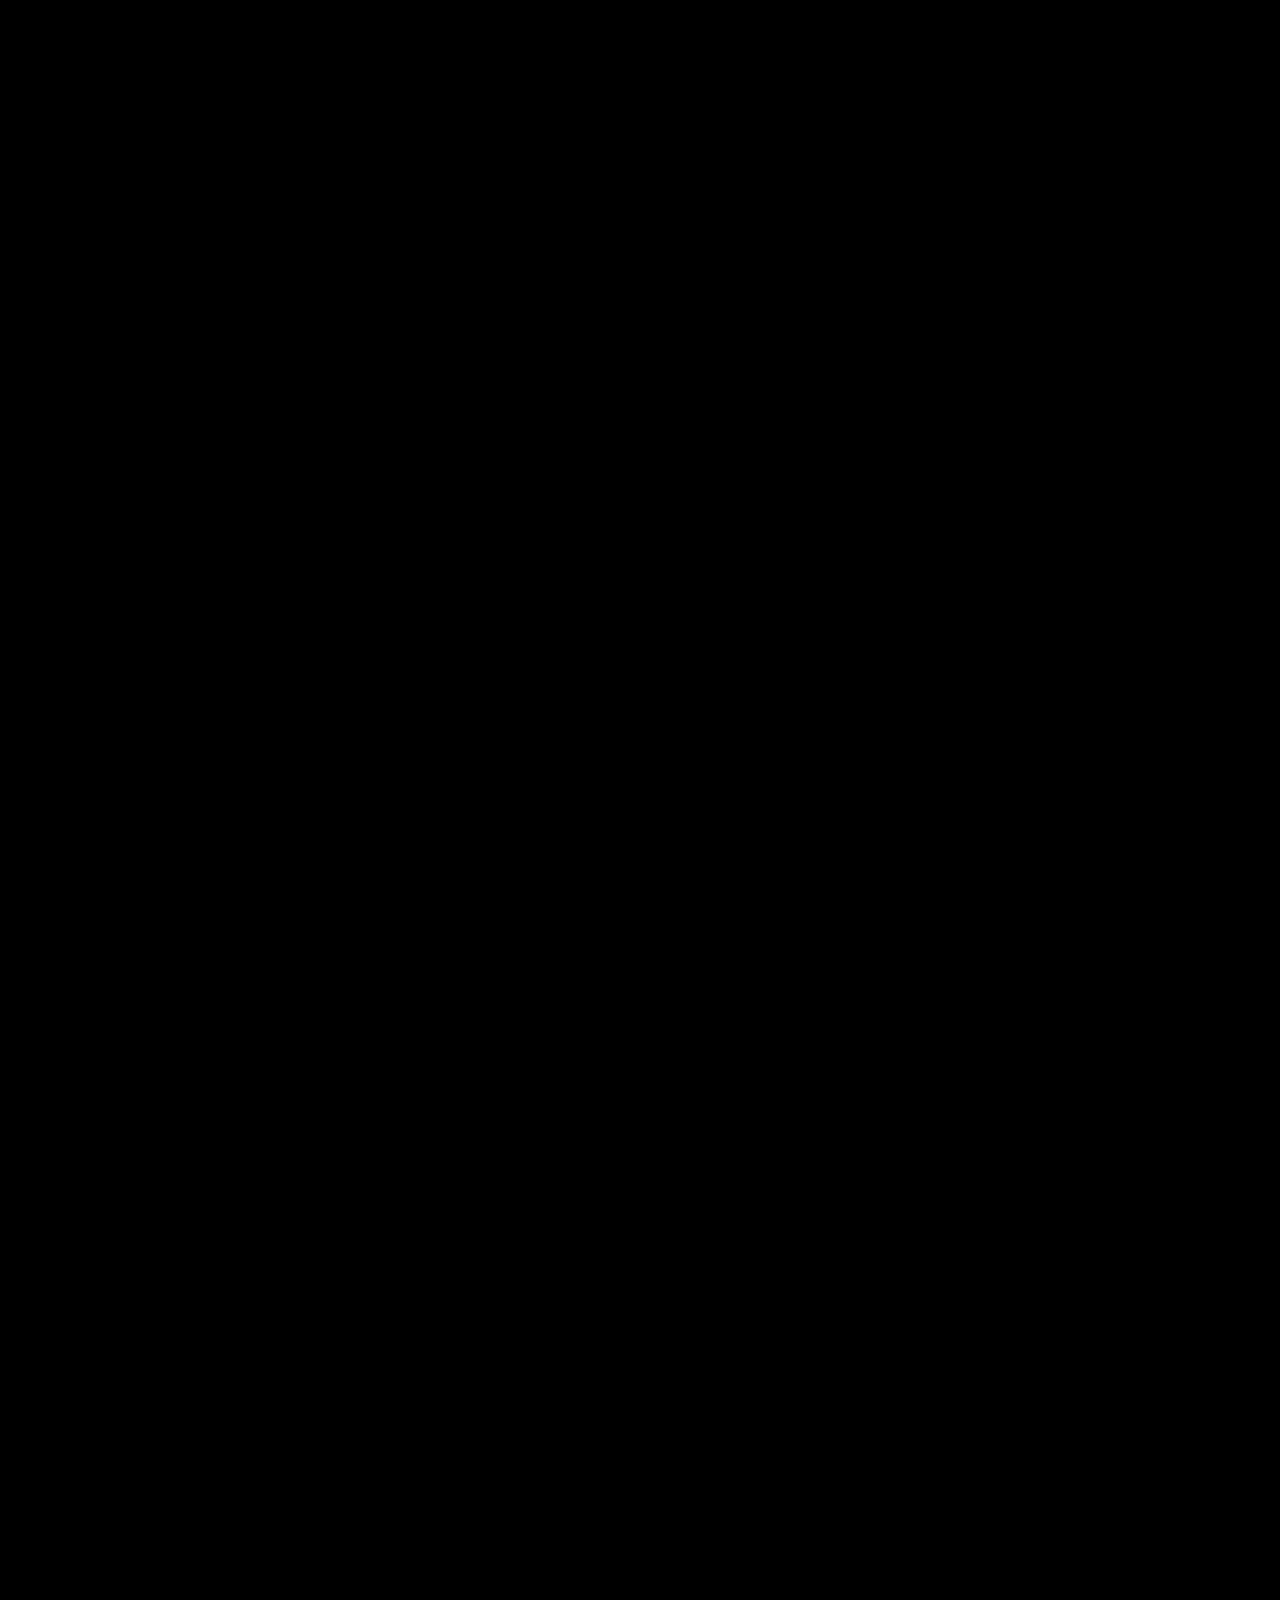
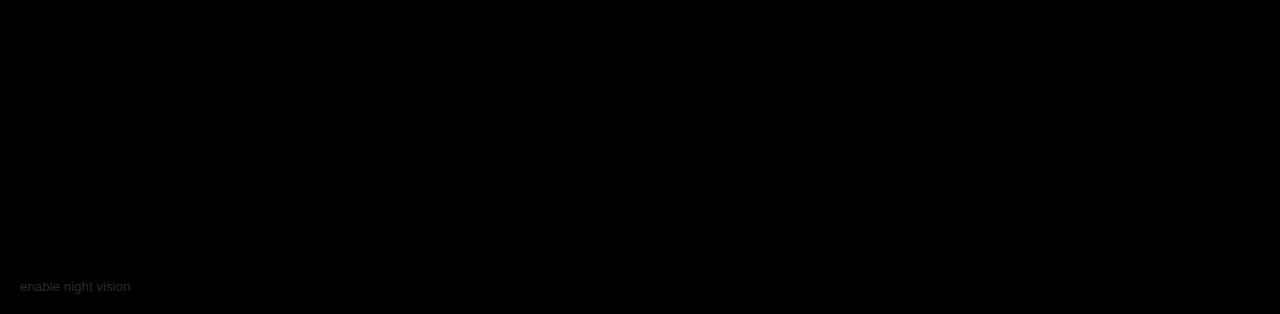
<file: index.html>
<!DOCTYPE html>
<html lang="en">
<head>
    <meta charset="utf-8">
    <meta name="viewport" content="width=device-width, initial-scale=1.0">
    <title>Fiala Portfolio</title>
    <link rel="stylesheet" href="styles.css">
</head>
<body>
    <div class="fish-background">
  <div class="fish fish1"></div>
  <div class="fish fish2"></div>
  <div class="fish fish3"></div>
  <div class="fish fish4"></div>
  <div class="fish fish5"></div>
</div>

    <section id="welcome">
        <span id="circle"></span>
        <div id="welcome_div">
        <h1 id="welcome_mainText">welcome! I am fiala</h1>
        <p id="welcome_text">I'm an aspiring fullstack web developer. add more info here</p>
        </div>
    </section>
   
    <section id="navbar">
        <nav>
        <div class="nav">
            <a href="#welcome" class="btn">welcome</a>
            <a href="#projects" class="btn">projects</a>
            <a href="#aboutme" class="btn">about me</a>
            <a href="#extra" class="btn">extra</a>
        </div>
        </nav>
        
    </section>
    <section id="projects">
        <h2>sample projects</h2>
        <div class="projectLinks">
            <a class="project" href="/CSS 1 - Stylized To Do List/index.html"><img src="screenshot_aStylizedToDoList.png" alt="a formatted to-do list with four items" class="project_img"/></a>
            <a class="project" href="/CSS 2- Event Flyer/index.html"><img src="screenshot_eventFlyer.png" alt="a flyer for a generic event" class="project_img"/></a>
            <a class="project" href="/CSS 2b - Set of Colored Boxes/"><img src="screenshot_aSetOfColoredBoxes.png" alt="an array of pastel-colored boxes" class="project_img"/></a>
            <a class="project" href="/CSS - 3 Job Application Form/"><img src="screenshot_jobApplicationForm.png" alt="a job application form with various inputs for basic information" class="project_img"/></a>
            <a class="project" href="/CSS - 4 Product Page/"><img src="screenshot_productLandingPage.png" alt="a product landing page for a made-up banking company" class="project_img"/></a>
        </div>
    </section>
    <section id="aboutme">
        <h2>About me</h2>
        <img />
        <p>Lorem ipsum dolor sit amet consectetur adipisicing elit. Voluptatum eum numquam ipsam aperiam veniam ipsa non unde! Nihil quas quia ex dolor ad pariatur ullam ipsam! Impedit magni velit deserunt.</p>
    </section>
    <section id="extra">
        <button id="nightVision_toggle">enable night vision</button>
    </section>
    
</body>
</html>
</file>
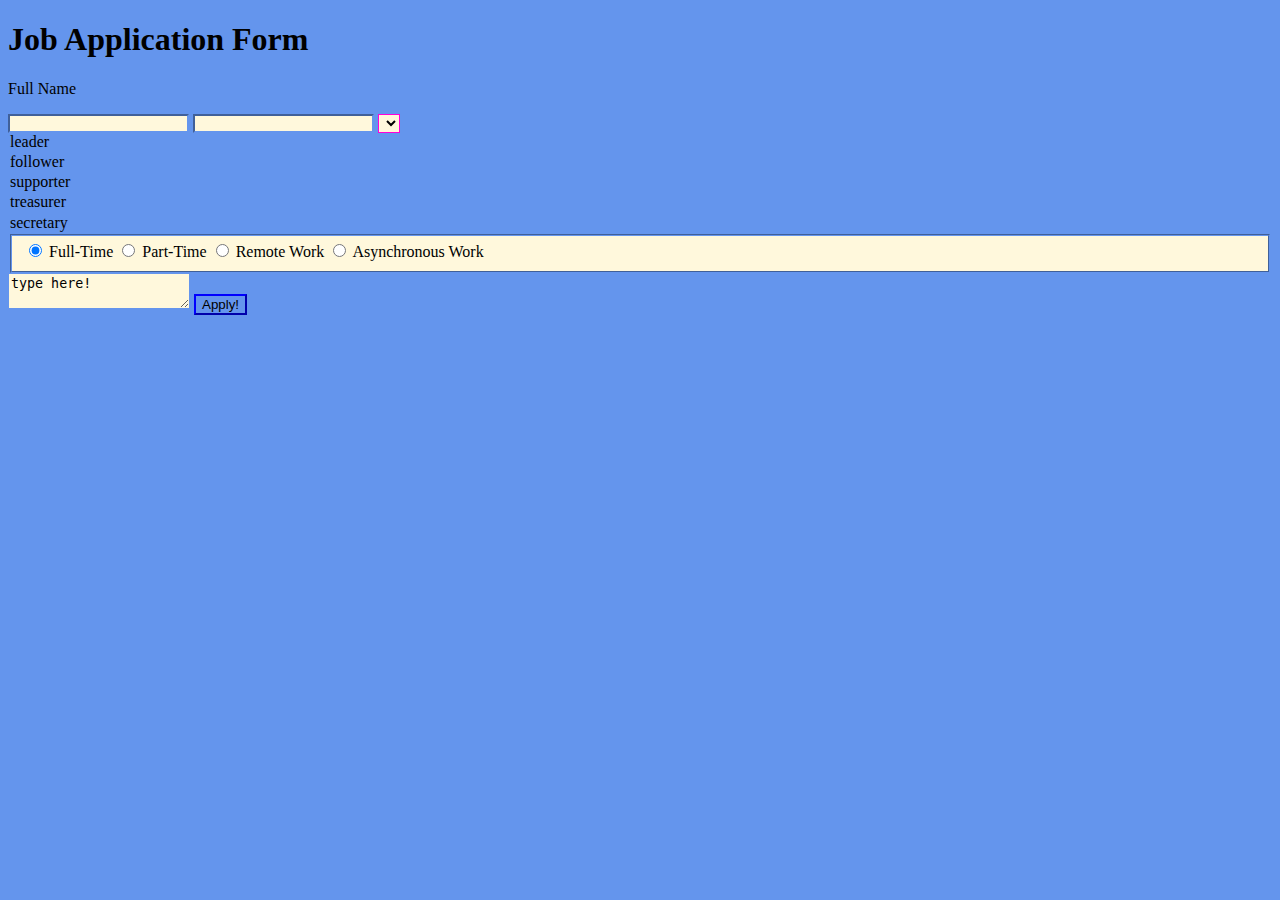
<file: CSS - 3 Job Application Form/index.html>
<!DOCTYPE html>
<html lang="en">
<head>
    <meta charset="utf-8">
    <meta name="viewport" content="width=device-width, initial-scale=1.0">
    <title>Job Application Form</title>
    <link rel="stylesheet" href="styles.css">
</head>
<body>
    <div class="container">
        <form>
            <h1>Job Application Form</h1>
            <p>Full Name</p>
            <input type="text" id="name">
            <input type="email" id="email">
            <select id="position">select job position</select>
                <option value="leader" id="option1">leader</option>
                <option value="follower" id="option2">follower</option>
                <option value="supporter" id="option3">supporter</option>
                <option value="treasurer" id="option4">treasurer</option>
                <option value="secretary" id="option5">secretary</option>

            <fieldset class="radio-group">
                <input checked type="radio" name="availability" id="full">  <label for="full">Full-Time</label>
                <input type="radio" name="availability" id="part"> <label for="part">Part-Time</label>
                <input type="radio" name="availability" id="remote"> <label for="remote">Remote Work</label>
                <input type="radio" name="availability" id="asynchronous"> <label for="asynchronous">Asynchronous Work</label>
            </fieldset>
            <textarea id="message">type here!</textarea>
            <button type="submit">Apply!</button>
        </form>
    </div>
</body>
</html>
</file>
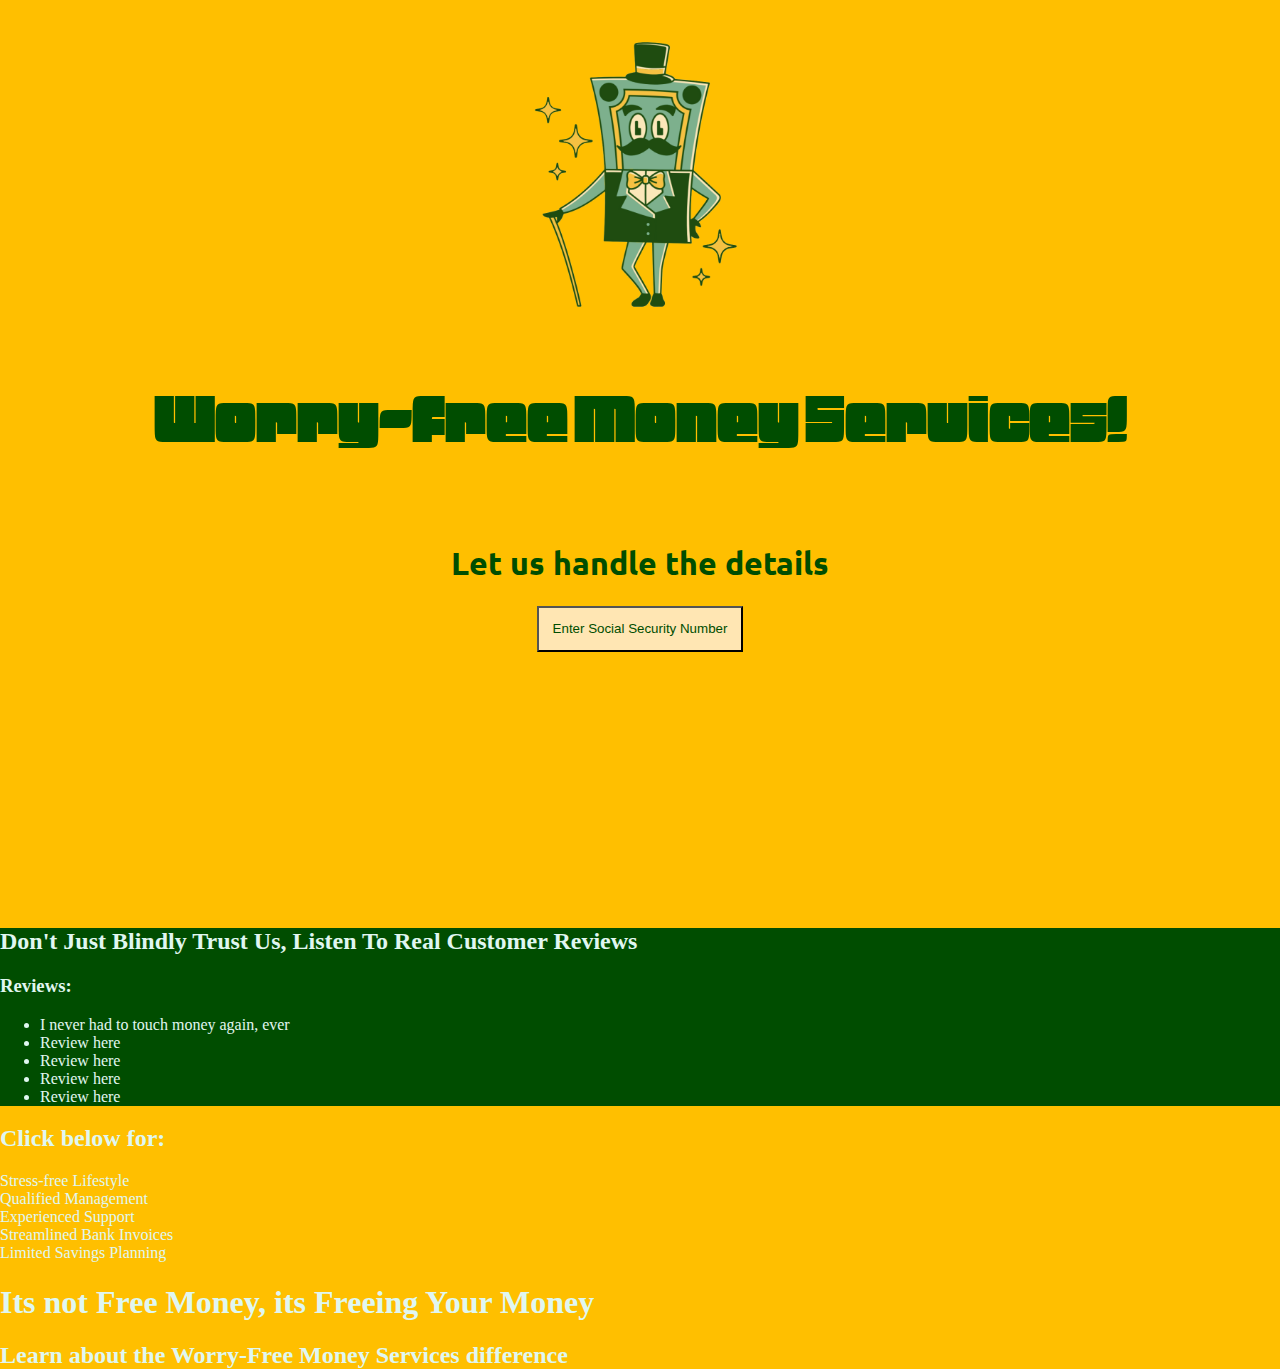
<file: CSS - 4 Product Page/index.html>
<!DOCTYPE html>
<html lang="en">
<head>
    <meta charset="UTF-8">
    <meta name="viewport" content="width=device-width, initial-scale=1.0">
    <title>Money Management</title>
    <link rel="stylesheet" href="./styles.css">
   <link href='https://fonts.googleapis.com/css?family=Badeen Display' rel='stylesheet'>
   <link href='https://fonts.googleapis.com/css?family=Ubuntu' rel='stylesheet'>
</head>
<body>

    <section id="splash">
        <img id="logo" src="Screenshot 2025-10-28 at 4.41.02 PM.png" alt="Worry-Free Money Services Logo, a cartoon dollar bill with a cane and top hat">
        <p id="splash_heading">Worry-Free Money Services!</p>
                <h1 id="splash_subheading">Let us handle the details</h1>
                <button class="CTA_button">Enter Social Security Number</button>
    </section>

    <div id="reviews">
        <h2>Don't Just Blindly Trust Us, Listen To Real Customer Reviews</h2>
        <h3>Reviews:</h3>
        <ul>
            <li>I never had to touch money again, ever</li>
            <li>Review here</li>
            <li>Review here</li>
            <li>Review here</li>
            <li>Review here</li>
        </ul>
    </div>

    <div id="benefits">
        <h2>Click below for:</h2>
        <div class="benefit1">Stress-free Lifestyle</div>
        <div class="benefit2">Qualified Management</div>
        <div class="benefit3">Experienced Support</div>
        <div class="benefit4">Streamlined Bank Invoices</div>
        <div class="benefit5">Limited Savings Planning</div>
    </div>
    
    <div id="footer_CTA">
        <h1>Its not Free Money, its Freeing Your Money</h1>
        <h2 id="footer_about">Learn about the Worry-Free Money Services difference</h2>
        
    </div>
</body>
</html>
</file>
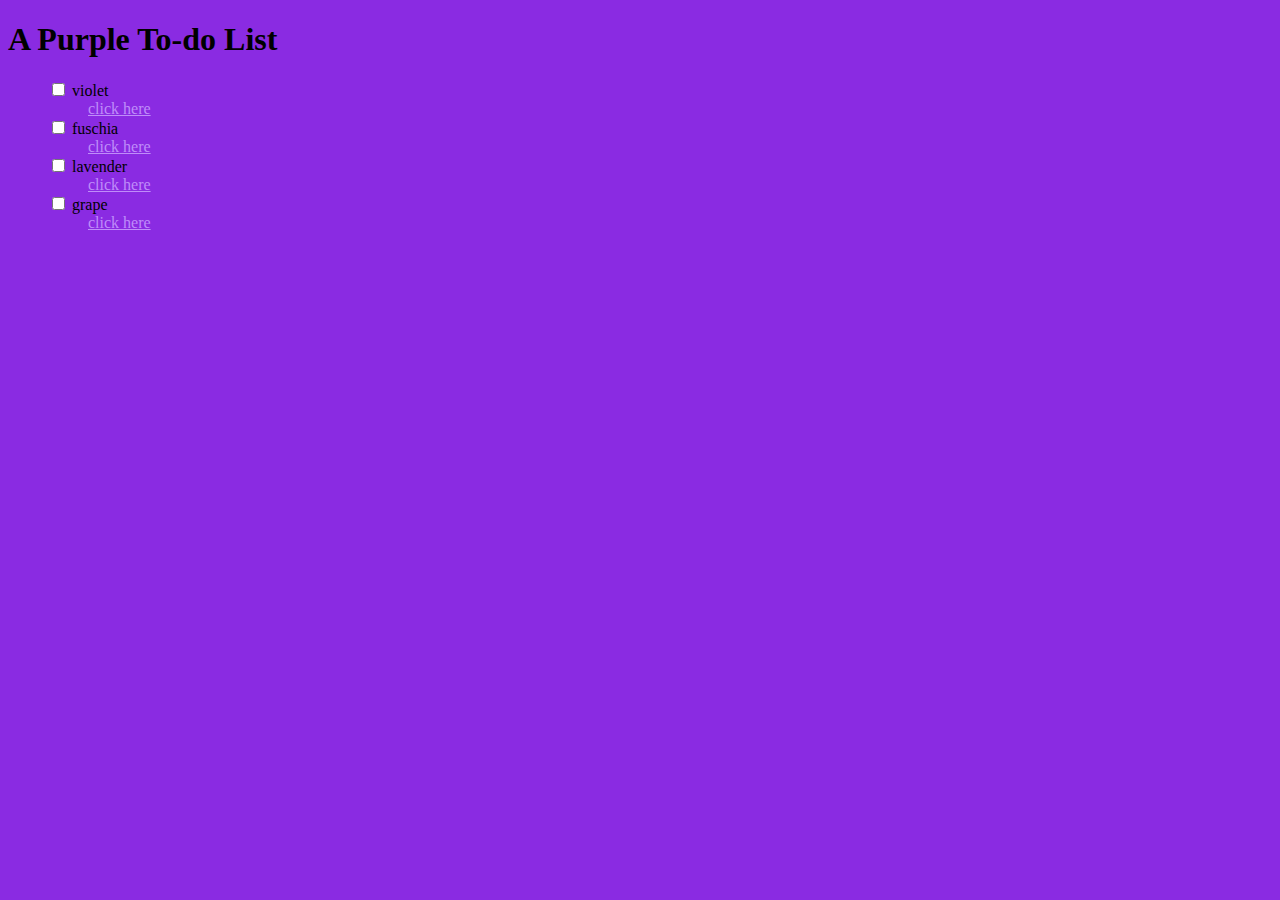
<file: CSS 1 - Stylized To Do List/index.html>
<!DOCTYPE html>
<html lang="en">
<head>
    <meta charset="UTF-8">
    <meta name="viewport" content="width=device-width, initial-scale=1.0">
    <title>Document</title>
    <link rel="stylesheet" href="style.css">
</head>
<body>
    <h1>A Purple To-do List</h1>
    <ul class="todo-list">
        <li> 
            <input type="checkbox" id="item1"> <label for="item1">violet</label>
            <ul class="sub-item"> 
                <li>
                    <a
                     class="sub-item-link" href="https://www.nytimes.com/puzzles/spelling-bee" target="_blank">click here</a>
                        
                </li>
            </ul>
        </li>

        <li>  
            <input type="checkbox" id="item1"> <label for="item1">fuschia</label>
            <ul class="sub-item">
                <li>
                    <a class="sub-item-link" href="https://www.freecodecamp.org/learn/full-stack-developer/lab-stylized-to-do-list/build-a-stylized-to-do-list" target="_blank">click here</a>
                        
                </li>
            </ul>
        </li>
        
        <li>  <input type="checkbox" id="item1">
            <label for="item1">lavender</label>
            <ul class="sub-item">
                <li>
                    <a
                     class="sub-item-link" href="https://www.freecodecamp.org/learn/full-stack-developer/lab-stylized-to-do-list/build-a-stylized-to-do-list" target="_blank">click here</a>
                        
                </li>
            </ul>
        </li>
        
        <li>  <input type="checkbox" id="item1">
            <label for="item1">grape</label>
            <ul class="sub-item">
                <li>
                    <a
                     class="sub-item-link" href="https://www.freecodecamp.org/learn/full-stack-developer/lab-stylized-to-do-list/build-a-stylized-to-do-list" target="_blank">click here</a>
                </li>
            </ul>
        </li>
    </ul>
</body>
</html>

<!-- You should have one unordered list with the class todo-list.
Inside the unordered list, you should have four list items.

Inside each list item, there should be:

An input element with the type checkbox and id set to a unique value.
A label element with the for attribute set to the corresponding input element's id.
An unordered list with the class sub-item.
A list item with an a
 element in it. The a
 should have the class sub-item-link,
a valid href value, and a target value that makes the link open in a new tab.

Your a
 elements shouldn't have any default text decoration.

You should set the text color of the links to a color of your choice.

When your links are visited, the color should change to another color of your choice.

When your links are hovered over, the color should change to another color of your choice.

When your links are focused, there should be a colored outline around the link.

When your links are clicked, the color should change to another color of your choice. -->
</file>
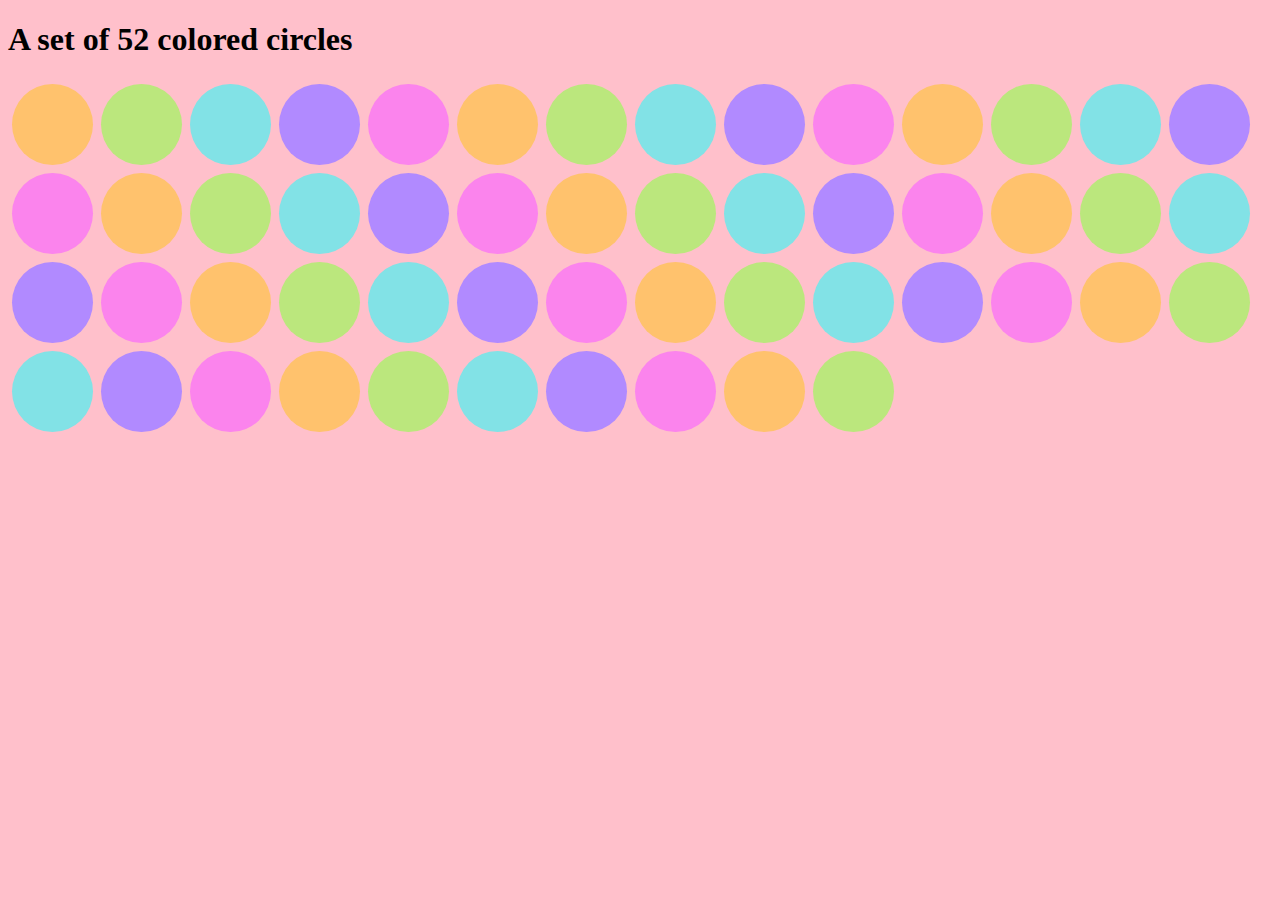
<file: CSS 2b - Set of Colored Boxes/index.html>
<!DOCTYPE html>
<html lang="en">
<head>
    <meta charset="UTF-8">
    <meta name="viewport" content="width=device-width, initial-scale=1.0">
    <title>Set of Colored Boxes</title>
    <link href="styles.css" rel="stylesheet">
</head>
<body>
    <h1>A set of 52 colored circles</h1>
    <div class="color-grid">
        <div class="color-box color1"></div>
        <div class="color-box color2"></div>
        <div class="color-box color3"></div>
        <div class="color-box color4"></div>
        <div class="color-box color5"></div>
        <div class="color-box color1"></div>
        <div class="color-box color2"></div>
        <div class="color-box color3"></div>
        <div class="color-box color4"></div>
        <div class="color-box color5"></div>
        <div class="color-box color1"></div>
        <div class="color-box color2"></div>
        <div class="color-box color3"></div>
        <div class="color-box color4"></div>
        <div class="color-box color5"></div>
        <div class="color-box color1"></div>
        <div class="color-box color2"></div>
        <div class="color-box color3"></div>
        <div class="color-box color4"></div>
        <div class="color-box color5"></div>
        <div class="color-box color1"></div>
        <div class="color-box color2"></div>
        <div class="color-box color3"></div>
        <div class="color-box color4"></div>
        <div class="color-box color5"></div>
        <div class="color-box color1"></div>
        <div class="color-box color2"></div>
        <div class="color-box color3"></div>
        <div class="color-box color4"></div>
        <div class="color-box color5"></div>
        <div class="color-box color1"></div>
        <div class="color-box color2"></div>
        <div class="color-box color3"></div>
        <div class="color-box color4"></div>
        <div class="color-box color5"></div>
        <div class="color-box color1"></div>
        <div class="color-box color2"></div>
        <div class="color-box color3"></div>
        <div class="color-box color4"></div>
        <div class="color-box color5"></div>
        <div class="color-box color1"></div>
        <div class="color-box color2"></div>
        <div class="color-box color3"></div>
        <div class="color-box color4"></div>
        <div class="color-box color5"></div>
        <div class="color-box color1"></div>
        <div class="color-box color2"></div>
        <div class="color-box color3"></div>
        <div class="color-box color4"></div>
        <div class="color-box color5"></div>
        <div class="color-box color1"></div>
        <div class="color-box color2"></div>
    </div>
</body>
</html>
</file>
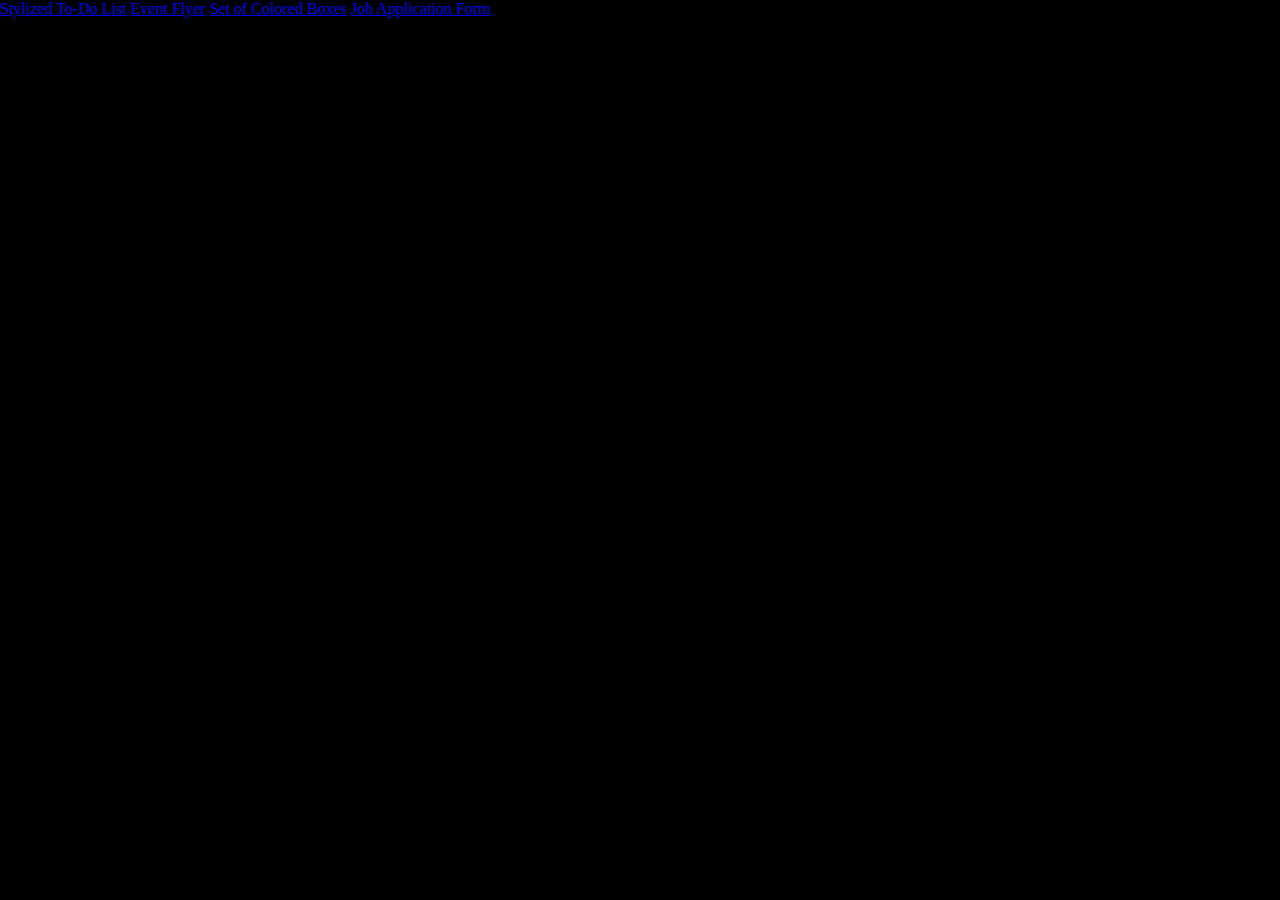
<file: index copy.html>
<!DOCTYPE html>
<html lang="en">
<head>
    <meta charset="utf-8">
    <meta name="viewport" content="width=device-width, initial-scale=1.0">
    <title>Fiala Portfolio</title>
    <link rel="stylesheet" href="styles.css">
</head>
<body>
    <a href="/CSS 1 - Stylized To Do List/index.html">Stylized To-Do List</a>
    <a href="/CSS 2- Event Flyer/index.html">Event Flyer</a>
    <a href="/CSS 2b - Set of Colored Boxes/">Set of Colored Boxes</a>
    <a href="/CSS - 3 Job Application Form/">Job Application Form</a>
    <a href="/CSS 4 - Animation/"></a>
</body>
</html>
</file>
<file: styles.css>
* {
  margin: 0;
  padding: 0;
  box-sizing: border-box;
}
*:hover{
  opacity:100%;
}
html, body {
  margin: 0;
  padding: 0;
  background-color: black;
  overflow-x: hidden;
}
#welcome {
    background-color: rgb(0, 0, 0);
    min-height: 90vh;
    padding: 1em;
    text-align:center;
} 
#projects {
    background-color: rgb(0, 0, 0);
    min-height:50vh;
    padding-top:20px;
    padding:1em
}
#navbar {
    position: sticky;
    opacity: 0%;
    background-color: rgb(27, 27, 27);
    top: 0px;
}
#navbar:hover{
    opacity:100%;
}
#aboutme{
    background-color: rgb(0, 0, 0);
    padding-bottom: 20px;
    min-height: 50vh;
}
#aboutme:hover{
    color:white;
    
}
.projectLinks {
    display: flex;
    flex-direction:row;
    flex-wrap:wrap;
    justify-content: flex-start;
    align-items: flex-start;
}
.project_img{
    max-width: 300px;
    margin:5px;
    border-radius: 10px;
    opacity:0;
    background-color:rgb(0, 0, 0);
}
.project_img:hover{
    opacity:100%;
}

 .nav {
   position: sticky;
    top: 0px;
    width: 100%;
    display: flex;
    justify-content: center;
    padding: 5px 0;
    z-index: 100;
        }
.btn {
    position: sticky;
    top: 0px;
    color: rgb(255, 255, 255);
    background-color: none;
    height: em;
    width: 25vw;
    padding: 2px;
    text-decoration: none;
    display: inline-block;
    margin: 0 3px;
    text-align: center; 
    border-radius: 5px;    
}  
.btn:hover{
    color: white;
    background-color: #2c2c2c;
}
#welcome_div:hover{
    color:white;
}


/* chatgpt - fish */

/* Background container */
.fish-background {
  position: absolute;
  top: 20vh;
  left: 0;
  width: 100%;
  height: 80vh;
  overflow: hidden;
  background-color: rgb(0, 0, 0);;
}

/* Shared fish styles */
.fish {
  position: absolute;
  width: 80px;
  height: 50px;
  background: rgb(0, 0, 0);
  border-radius: 50% 50% 50% 50% / 60% 60% 40% 40%;
  opacity: 0.8;
}

.fish:hover {
  background: rgb(255, 255, 255);
}

/* Fish tail using ::before */
.fish::before {
  content: "";
  position: absolute;
  right: 80px;
  top: 20px;
  width: 0;
  height: 0;
  border-top: 10px solid transparent;
  border-bottom: 10px solid transparent;
  border-left: 15px solid rgb(0, 0, 0);
}

.fish:hover::before {
  border-left-color: rgb(255, 255, 255);
}
/* Swimming animations */
@keyframes swim-right {
  0% { transform: translateX(-10vw) scaleX(1); }
  20% { transform: translateX(10vw) scaleX(1); }
  30% { transform: translateX(30vw) scaleX(1); }
  45% { transform: translateX(70vw) scaleX(1); }
  49% { transform: translateX(100vw) scaleX(1); }
  50% { transform: translateX(110vw) scaleX(-1); }
  80% { transform: translateX(20vw) scaleX(-1); }
  99% { transform: translateX(-10vw) scaleX(-1); }
  100% { transform: translateX(-10vw) scaleX(1); }
}

/* Individual fish positions and speeds */
.fish1 {
  top: 10%;
  animation: swim-right 15s linear infinite ;
}

.fish2 {
  top: 20%;
  animation: swim-right 25s linear infinite 4s;
}

.fish3 {
  top: 40%;
  animation: swim-right 18s linear infinite 2s;
}

.fish4 {
  top: 80%;
  animation: swim-right 10s linear infinite ;
}

.fish5{
    top: 90%;
  animation: swim-right 10s linear infinite -2s;
}

#nightVision_toggle{
  
    color:rgb(42, 42, 42);
    background-color: rgb(0, 0, 0);
    margin: 20px;
    border-radius: 5px;
    border:none;

}
#nightVision_toggle:hover{
  background-color: rgb(26, 255, 0);
}
</file>
<file: CSS - 3 Job Application Form/styles.css>
*{
    background-color: cornflowerblue;
}
input:focus {
    border-color: cornflowerblue;
    background-color: cornsilk;
}
input:invalid {
    border-color: cornflowerblue;
    background-color: cornsilk;
}
input:valid {
    border-color: cornflowerblue;
    background-color: cornsilk;
}
input {
    padding: 0px;
    background-color: cornsilk;
}

textarea:focus {
    border-color: cornflowerblue;
    background-color: cornsilk;
}
textarea:invalid {
    border-color: cornflowerblue;
    background-color: cornsilk;
}
textarea:valid {
    border-color: cornflowerblue;
    background-color: cornsilk;
}


select:invalid {
    border-color: cornflowerblue;
    background-color: cornsilk;
}
select:valid {
    border-color: rgb(255, 0, 217);
    background-color: cornsilk;
    
}


button {
    background-color: cornflowerblue;
    border-color: blue;
}
button:hover {
    background-color:blue;
}

.radio-group {
    border-color:cornflowerblue;
    background-color: cornsilk;
    box-shadow: 0px 0px;
    
}

.radio-group:checked label{
    color: cornsilk;
}
label{
    background-color: cornsilk;
}
</file>
<file: CSS - 4 Product Page/styles.css>
html, body{
    background-color: #ffbf00;
    color: #e0f7f1;
    margin-left:0;
    height: 100vh;
    width:100vw;
}


#logo{
    flex: 1 1 auto;
    max-height: 40vh;
}

#splash{
    display:flex;
    flex-direction:column;
    align-items: center;
    text-align: center;
    color: #fff2e6;
    height: 100vh;
    width:100%;
    color:#004d00;
    font-family: "ubuntu";
    
}
#splash_heading{
    font-family: "Badeen Display";
    color:#004d00;
    font-size: 4em;
    margin-top: 0px;
    padding-left: 2vw;
    padding-right: 2vw;
}
@media screen and (max-width: 600px){
  #logo {
    height:20vh;
  }
  #splash_heading{
    font-size: 3em;
}
}
.CTA_button{
    background-color: #ffe6b3;
    padding: 1em;
    color:#004d00;
}
.CTA_button:hover {
    background-color:#66b3a1;
    color:#004d00;
}

#reviews{
    background-color:#004d00
}
</file>
<file: CSS 1 - Stylized To Do List/style.css>
*{
    background-color: blueviolet;
}
a:link {
    color: rgb(191, 141, 249);
}
a:hover {
    color: pink;
}
a:focus {
    outline: 2px;
    outline-color: rgb(182, 119, 255);
}
a:visited {
    color: aqua;
}
ul{
    list-style-type: none;
}
</file>
<file: CSS 2b - Set of Colored Boxes/styles.css>
body {
    background-color: pink;
}
.color-box {
    width: 9vh;
    height:9vh;
    margin: 4px;
    border-radius: 50%;
}
.color1 {
    background-color: #ffc26d;
}
.color2{
    background-color: rgb(187, 231, 125);
}
.color3{
    background-color:rgb(130, 226, 230);
}
.color4{
    background-color: hsl(260, 100%, 77%);
}
.color5{
    background-color: #fb84ed;
}
.color-grid{
    display:flex;
    flex-wrap:wrap;
    
}
</file>
